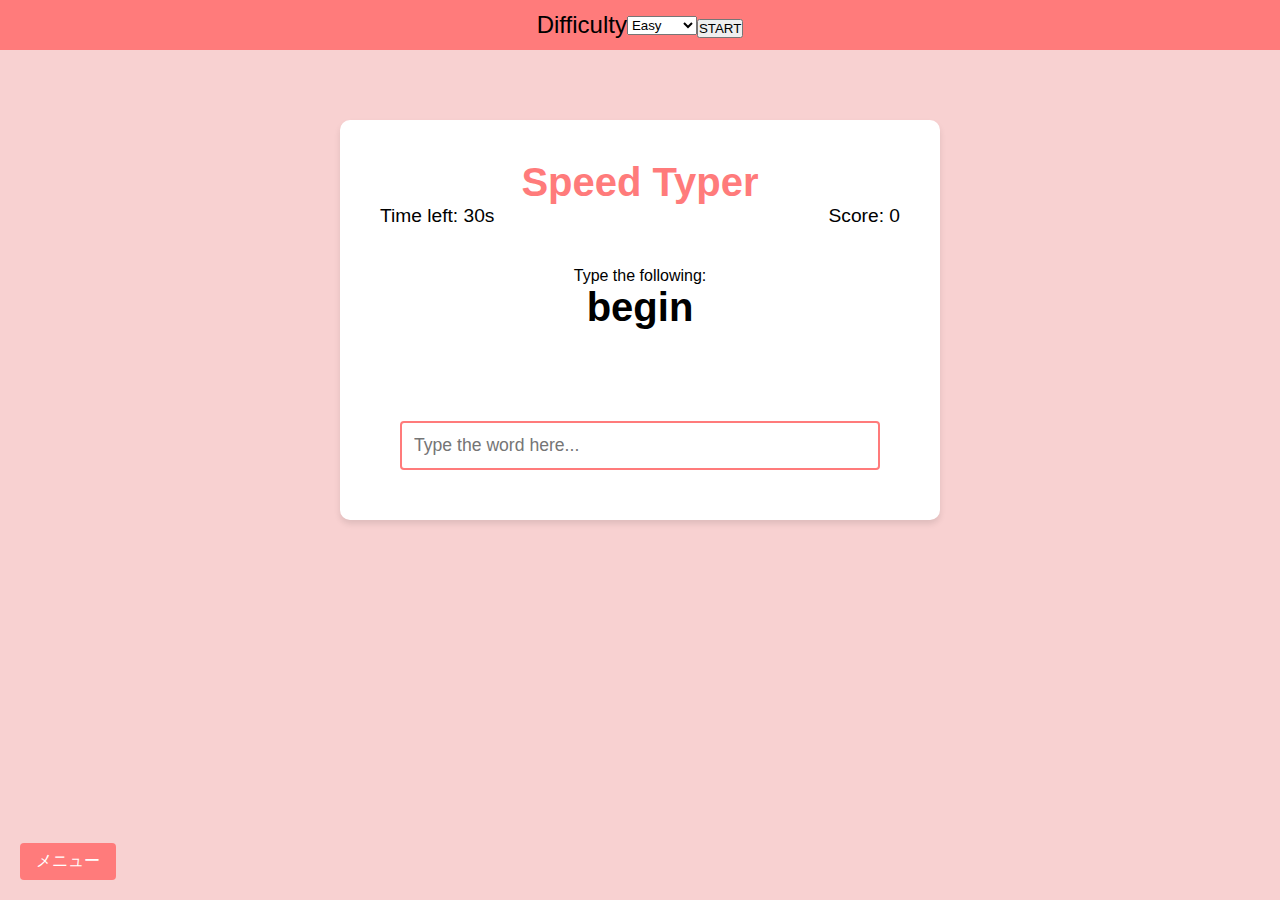
<file: index.html>
<!DOCTYPE html>
<html lang="en">
<head>
    <meta charset="UTF-8">
    <meta name="viewport" content="width=device-width, initial-scale=1.0">
    <title>Speed Typer Game</title>
    <meta http-equiv="refresh" content="0; url=typegame.html">
</head>
<body>
    <p>Redirecting to Speed Typer Game...</p>
    <p>If you are not redirected automatically, <a href="typegame.html">click here</a>.</p>
</body>
</html>
</file>
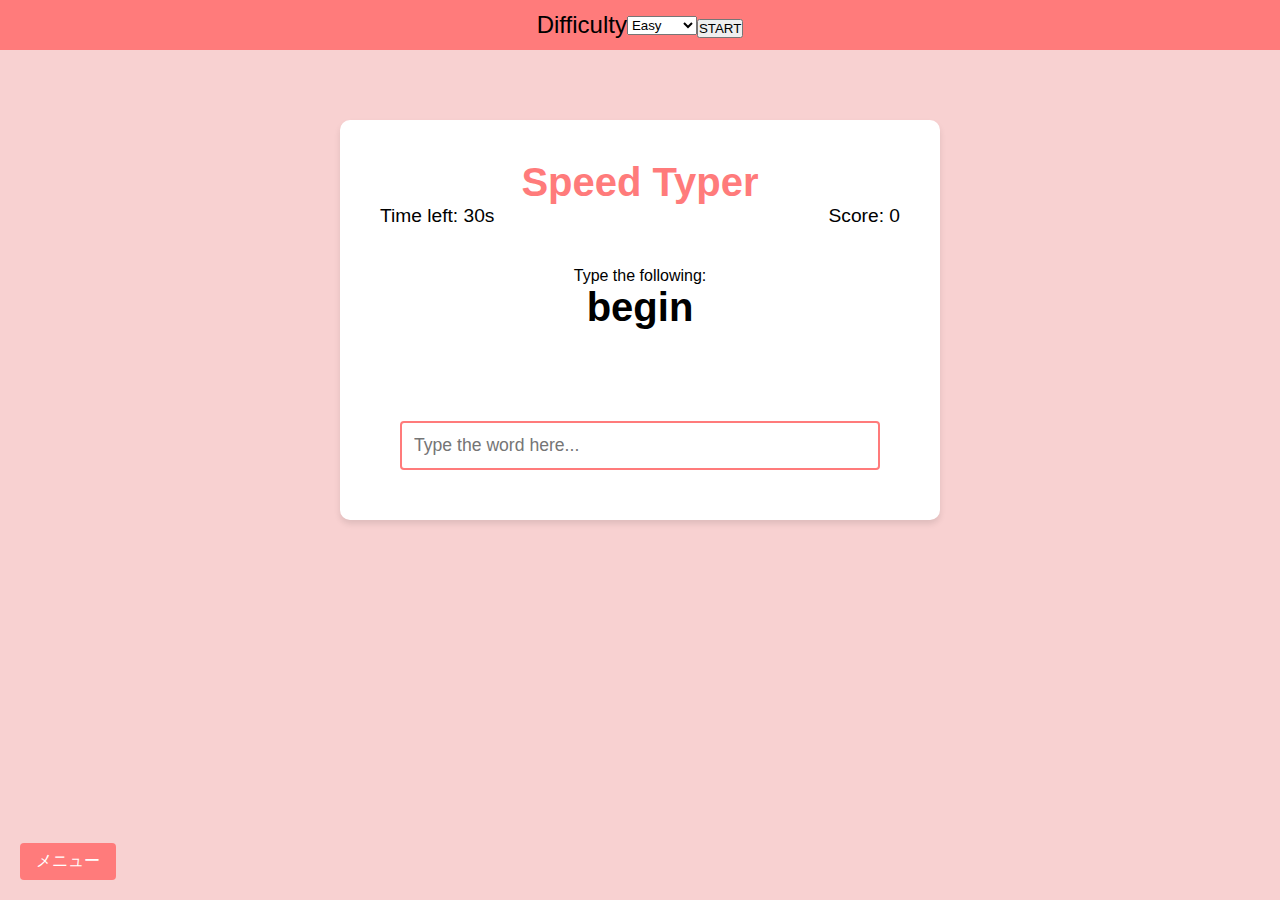
<file: typegame.html>
<!DOCTYPE html>
<html lang="en">
<head>
    <meta charset="UTF-8">
    <meta name="viewport" content="width=device-width, initial-scale=1.0">
    <title>Document</title>
    <link rel="stylesheet" href="./style.css">
</head>
<body>
    <!-- 难度选择和开始按钮  -->
    <div class="difficulty-container">
        <label for="difficulty">Difficulty</label>
        <select id="difficulty">
            <option value="easy">Easy</option>
            <option value="medium">Medium</option>
            <option value="hard">Hard</option>
        </select>
        <div>
            <button id="start-button" class="start-button">START</button>
        </div>
    </div>
     <!-- 游戏 -->
        <div class="game-container">
            <h1>Speed Typer</h1>
            <!-- 时间和分数 -->
            <div class="timeandscore">
                <div class="time">Time left: <span id="time">30</span>s</div>
                <div class="score">Score: <span id="score">0</span></div>
            </div>
            
            <!-- 输入提示 -->
            <p class="instruction">Type the following:</p>
            <!-- 单词词库 -->
            <div class="word">
                <h2 id="word-display">begin</h2>
            </div>
            <!-- 文本入力框 -->
            <div class="input">
            <input type="text" id="word-input" disabled placeholder="Type the word here...">
            </div>
             
        </div>
        <!-- 游戏结束弹窗 -->
        <div id="gameover-box" class="gameover">
            <div class="gamerover-content">
                <h2>Game Over</h2>
                <p style="color: black;">Your Score: <span id="final-score">0</span></p>
                <button id="restart-button">Restart</button>
            </div>
        </div>

       

    
    <button class="menu-button">メニュー</button>
    <script src="./typegame.js"></script>
</body>
</html>
</file>
<file: style.css>
* {
    margin: 0;
    padding: 0;
    box-sizing: border-box;
}
body{
    font-family: Arial, sans-serif;
    background-color: #f8d1d1;
    text-align: center;
}
.difficulty-container {
    background-color: #ff7b7b;
    position: fixed;
    top: 0;
    left: 0;
    width: 100%;
    height: 50px;
    display: flex;
    align-items: center;
    justify-content: center;
    font-size: 1.5rem;
}

h1 {
    color: #ff7b7b;
    font-size: 2.5rem;
   
}


.game-container {
    background-color: #fff;
    width: 600px;
    margin: 120px auto 0;
    padding: 40px;
    min-height: 400px;
    border-radius: 10px;
    box-shadow: 0 4px 6px rgba(0, 0, 0, 0.1);
    position: relative;
}
.timeandscore{
    color: black;
    display: flex;   
    justify-content: space-between;/*两端对齐*/
    margin-bottom: 40px;
    font-size: 1.2rem;

}
.menu-button {
    position: absolute;
    bottom: 20px;
    left: 20px;
    padding: 8px 16px;
    background-color: #ff7b7b;
    color: #fff;
    border: none;
    border-radius: 4px;
    cursor: pointer;
    font-size: 1rem;
}

input {
    width: 80%;
    padding: 12px;
    font-size: 1.1rem;
    border: 2px solid #ff7b7b;
    border-radius: 4px;
    background-color: transparent;
    color: black;
    position: absolute;
    bottom: 50px;
    left: 50%;
    transform: translateX(-50%);/*输入框固定在底部*/
}

/*.instruction {
    margin-bottom: 20px;
    font-size: 1.2rem;
    color: #2b2828;
}*/

#word-display {
    font-size: 2.5rem;
    color: black;
    
}

.modal {
    display: none; /* 初始隐藏 */
    /* position: fixed; */
    text-align: center;
    background-color: #fff;
    width: 600px;
    margin: 120px auto 0;
    padding: 40px;
    min-height: 400px;
    border-radius: 10px;
    box-shadow: 0 4px 6px rgba(0, 0, 0, 0.1);
    position: relative;
}
.modal-content {
    color: white;
}
#restart-button {
    background-color: white;
    color: black;
    padding: 10px 20px;
    border: none;
    cursor: pointer;
    border-radius: 5px;
}
#restart-button:hover {
    background-color: #f8d1d1;
}

.gameover {
    display: none;
    position: fixed;
    top: 0;
    left: 0;
    width: 100%;
    height: 100%;
    background-color: rgba(0, 0, 0, 0.5);
    z-index: 1000;
    justify-content: center;
    align-items: center;
}

.gamerover-content {
    background-color: white;
    padding: 40px;
    border-radius: 10px;
    text-align: center;
    box-shadow: 0 4px 6px rgba(0, 0, 0, 0.1);
}

.gamerover-content h2 {
    color: #ff7b7b;
    margin-bottom: 20px;
    font-size: 2rem;
}

.gamerover-content p {
    margin-bottom: 20px;
    font-size: 1.2rem;
}

#restart-button {
    background-color: #ff7b7b;
    color: white;
    padding: 10px 20px;
    border: none;
    cursor: pointer;
    border-radius: 5px;
    font-size: 1.1rem;
    transition: background-color 0.3s;
}

#restart-button:hover {
    background-color: #ff5252;
}
</file>
